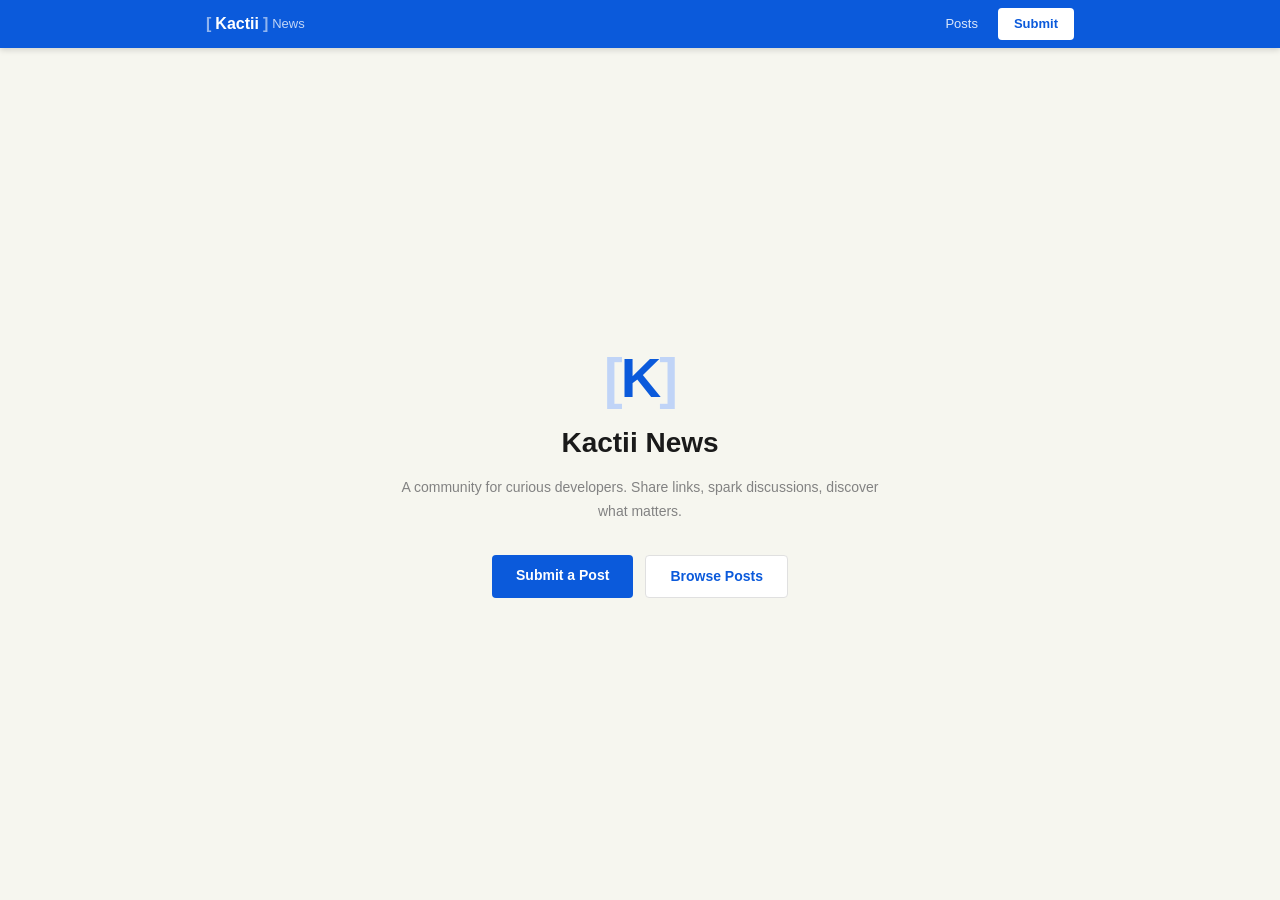
<file: templates/index.html>
<!DOCTYPE html>
<html lang="en">
<head>
  <meta charset="UTF-8" />
  <meta name="viewport" content="width=device-width, initial-scale=1.0" />
  <title>Kactii News</title>
  <link rel="stylesheet" href="/static/style.css" />
</head>
<body>

  <!-- NAVBAR -->
  <header class="navbar" role="banner">
    <nav class="nav-inner" aria-label="Main navigation">
      <a href="/" class="logo" aria-label="Kactii News home">
        <span class="logo-bracket">[</span>Kactii<span class="logo-bracket">]</span>
        <span class="logo-sub">News</span>
      </a>
      <div class="nav-actions">
        <a href="/posts" class="nav-link-btn">Posts</a>
        <a href="/submit" class="btn-submit">Submit</a>
      </div>
    </nav>
  </header>

  <!-- HERO / LANDING -->
  <main class="hero-container">
    <div class="hero">
      <div class="hero-logo" aria-hidden="true">
        <span class="hero-bracket">[</span>K<span class="hero-bracket">]</span>
      </div>
      <h1 class="hero-title">Kactii News</h1>
      <p class="hero-desc">A community for curious developers. Share links, spark discussions, discover what matters.</p>
      <div class="hero-actions">
        <a href="/submit" class="btn-hero-primary">Submit a Post</a>
        <a href="/posts" class="btn-hero-secondary">Browse Posts</a>
      </div>
    </div>
  </main>

</body>
</html>
</file>
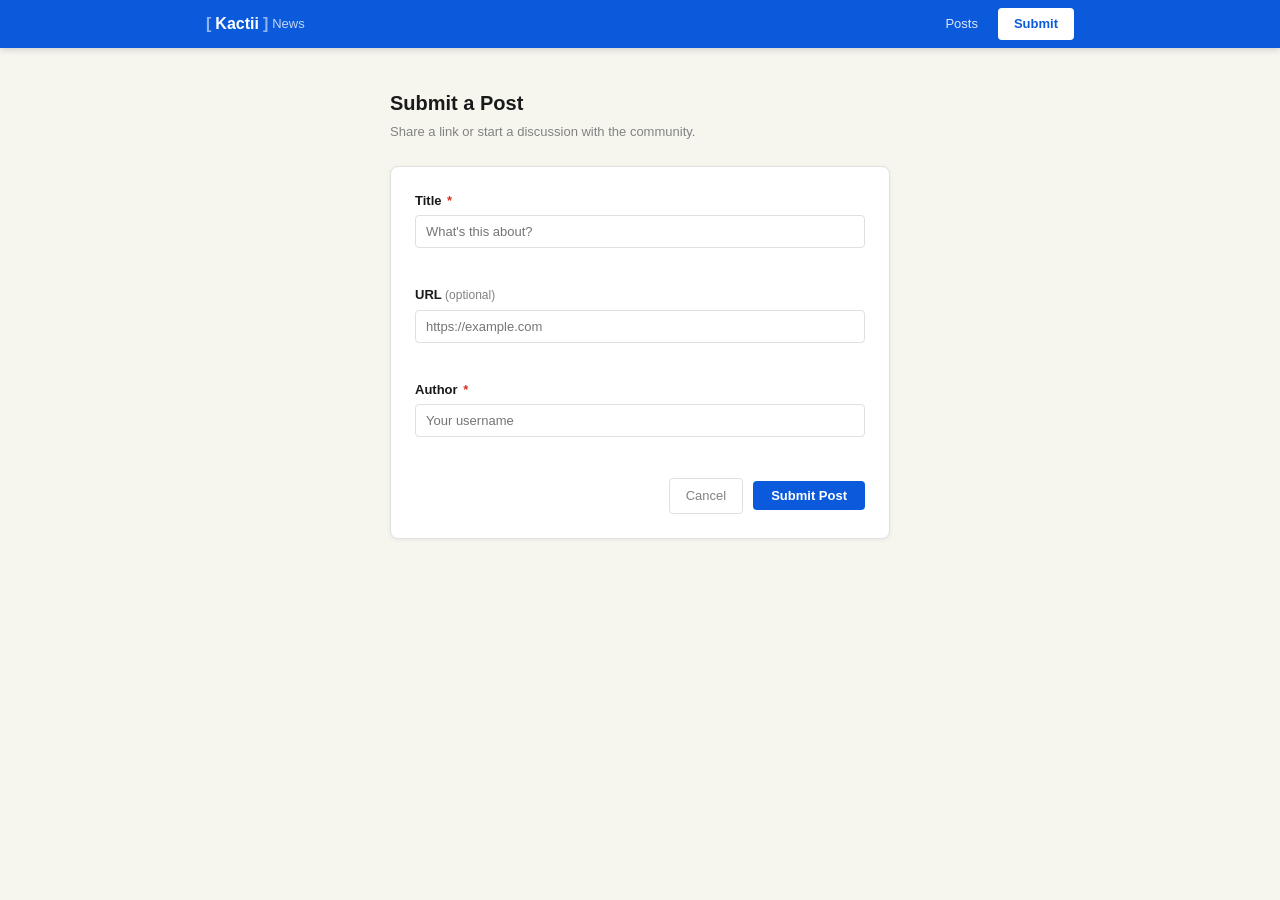
<file: templates/submit.html>
<!DOCTYPE html>
<html lang="en">
<head>
  <meta charset="UTF-8" />
  <meta name="viewport" content="width=device-width, initial-scale=1.0" />
  <title>Submit — Kactii News</title>
  <link rel="stylesheet" href="/static/style.css" />
</head>
<body>

  <!-- NAVBAR -->
  <header class="navbar" role="banner">
    <nav class="nav-inner" aria-label="Main navigation">
      <a href="/" class="logo" aria-label="Kactii News home">
        <span class="logo-bracket">[</span>Kactii<span class="logo-bracket">]</span>
        <span class="logo-sub">News</span>
      </a>
      <div class="nav-actions">
        <a href="/posts" class="nav-link-btn">Posts</a>
        <a href="/submit" class="btn-submit">Submit</a>
      </div>
    </nav>
  </header>

  <!-- SUBMIT FORM PAGE -->
  <main class="container">
    <div class="form-page">

      <div class="form-page-header">
        <h1>Submit a Post</h1>
        <p>Share a link or start a discussion with the community.</p>
      </div>

      <form id="submit-form" class="submit-card" novalidate>

        <div class="form-group">
          <label for="post-title">Title <span class="required" aria-hidden="true">*</span></label>
          <input
            type="text"
            id="post-title"
            name="title"
            placeholder="What's this about?"
            required
            aria-required="true"
            autocomplete="off"
          />
          <span class="field-error" id="title-error" role="alert"></span>
        </div>

        <div class="form-group">
          <label for="post-url">URL <span class="optional">(optional)</span></label>
          <input
            type="url"
            id="post-url"
            name="url"
            placeholder="https://example.com"
          />
          <span class="field-error" id="url-error" role="alert"></span>
        </div>

        <div class="form-group">
          <label for="post-author">Author <span class="required" aria-hidden="true">*</span></label>
          <input
            type="text"
            id="post-author"
            name="author"
            placeholder="Your username"
            required
            aria-required="true"
            autocomplete="off"
          />
          <span class="field-error" id="author-error" role="alert"></span>
        </div>

        <div class="form-actions">
          <a href="/" class="btn-cancel">Cancel</a>
          <button type="submit" class="btn-primary">Submit Post</button>
        </div>

      </form>
    </div>
  </main>

  <script src="/static/submit.js"></script>
</body>
</html>
</file>
<file: static/style.css>
/* =============================================
   KACTII NEWS — styles.css
   ============================================= */

*, *::before, *::after { box-sizing: border-box; margin: 0; padding: 0; }

:root {
  --primary:       #0b5adb;
  --primary-dark:  #0944b0;
  --primary-light: #e8f0fd;
  --bg:            #f6f6ef;
  --surface:       #ffffff;
  --border:        #e0e0e0;
  --text:          #1a1a1a;
  --text-muted:    #828282;
  --danger:        #d93025;
  --radius:        4px;
  --transition:    0.18s ease;
  --navbar-h:      48px;
}

html { scroll-behavior: smooth; }

body {
  font-family: Verdana, Geneva, sans-serif;
  font-size: 14px;
  background: var(--bg);
  color: var(--text);
  line-height: 1.5;
  min-height: 100vh;
}

.sr-only {
  position: absolute; width: 1px; height: 1px;
  padding: 0; margin: -1px; overflow: hidden;
  clip: rect(0,0,0,0); white-space: nowrap; border: 0;
}

:focus-visible {
  outline: 2px solid var(--primary);
  outline-offset: 2px;
  border-radius: var(--radius);
}

/* =============================================
   NAVBAR
   ============================================= */
.navbar {
  position: sticky;
  top: 0;
  z-index: 100;
  background: var(--primary);
  height: var(--navbar-h);
  box-shadow: 0 2px 6px rgba(0,0,0,0.15);
}

.nav-inner {
  max-width: 900px;
  margin: 0 auto;
  height: 100%;
  display: flex;
  align-items: center;
  justify-content: space-between;
  padding: 0 16px;
}

.logo {
  text-decoration: none;
  color: #fff;
  font-weight: 700;
  font-size: 16px;
  white-space: nowrap;
  display: flex;
  align-items: center;
  gap: 4px;
  transition: opacity var(--transition);
}
.logo:hover { opacity: 0.85; }
.logo-bracket { color: rgba(255,255,255,0.55); }
.logo-sub { font-weight: 400; font-size: 13px; color: rgba(255,255,255,0.75); }

.nav-actions {
  display: flex;
  align-items: center;
  gap: 10px;
}

/* "Posts" nav link */
.nav-link-btn {
  color: rgba(255,255,255,0.85);
  text-decoration: none;
  font-size: 13px;
  padding: 5px 10px;
  border-radius: var(--radius);
  transition: background var(--transition), color var(--transition);
}
.nav-link-btn:hover { background: rgba(255,255,255,0.15); color: #fff; }

/* Submit button */
.btn-submit {
  background: #fff;
  color: var(--primary);
  border: none;
  border-radius: var(--radius);
  font-size: 13px;
  font-weight: 600;
  padding: 6px 16px;
  cursor: pointer;
  text-decoration: none;
  white-space: nowrap;
  transition: background var(--transition), transform var(--transition);
  display: inline-block;
}
.btn-submit:hover  { background: var(--primary-light); }
.btn-submit:active { transform: scale(0.97); }

/* Search icon button (posts page) */
.search-icon-btn {
  background: none;
  border: none;
  color: rgba(255,255,255,0.85);
  cursor: pointer;
  display: flex;
  align-items: center;
  justify-content: center;
  padding: 6px;
  border-radius: var(--radius);
  transition: background var(--transition), color var(--transition);
}
.search-icon-btn:hover,
.search-icon-btn.active { background: rgba(255,255,255,0.15); color: #fff; }

/* Search input */
.search-input {
  background: rgba(255,255,255,0.15);
  border: 1px solid rgba(255,255,255,0.35);
  border-radius: var(--radius);
  color: #fff;
  font-size: 13px;
  padding: 5px 10px;
  width: 0;
  opacity: 0;
  transition: width 0.25s ease, opacity 0.2s ease;
  outline: none;
  pointer-events: none;
}
.search-input.visible { width: 200px; opacity: 1; pointer-events: auto; }
.search-input::placeholder { color: rgba(255,255,255,0.55); }
.search-input:focus {
  border-color: rgba(255,255,255,0.7);
  outline: 2px solid rgba(255,255,255,0.4);
  outline-offset: 1px;
}

/* =============================================
   HERO (index.html)
   ============================================= */
.hero-container {
  display: flex;
  align-items: center;
  justify-content: center;
  min-height: calc(100vh - var(--navbar-h));
  padding: 40px 16px;
}

.hero {
  text-align: center;
  max-width: 480px;
}

.hero-logo {
  font-size: 56px;
  font-weight: 800;
  color: var(--primary);
  line-height: 1;
  margin-bottom: 16px;
  letter-spacing: -2px;
}
.hero-bracket { color: #c0d4f7; }

.hero-title {
  font-size: 28px;
  font-weight: 700;
  color: var(--text);
  margin-bottom: 12px;
}

.hero-desc {
  font-size: 14px;
  color: var(--text-muted);
  line-height: 1.7;
  margin-bottom: 32px;
}

.hero-actions {
  display: flex;
  gap: 12px;
  justify-content: center;
  flex-wrap: wrap;
}

.btn-hero-primary {
  background: var(--primary);
  color: #fff;
  text-decoration: none;
  border-radius: var(--radius);
  padding: 10px 24px;
  font-size: 14px;
  font-weight: 600;
  transition: background var(--transition), transform var(--transition);
}
.btn-hero-primary:hover  { background: var(--primary-dark); }
.btn-hero-primary:active { transform: scale(0.97); }

.btn-hero-secondary {
  background: var(--surface);
  color: var(--primary);
  text-decoration: none;
  border-radius: var(--radius);
  padding: 10px 24px;
  font-size: 14px;
  font-weight: 600;
  border: 1px solid var(--border);
  transition: background var(--transition), border-color var(--transition);
}
.btn-hero-secondary:hover { background: var(--primary-light); border-color: var(--primary); }

/* =============================================
   CONTAINER
   ============================================= */
.container {
  max-width: 900px;
  margin: 0 auto;
  padding: 0 16px 40px;
}

/* =============================================
   SUBMIT FORM PAGE (submit.html)
   ============================================= */
.form-page {
  max-width: 500px;
  margin: 40px auto 0;
}

.form-page-header {
  margin-bottom: 24px;
}

.form-page-header h1 {
  font-size: 20px;
  font-weight: 700;
  color: var(--text);
  margin-bottom: 4px;
}

.form-page-header p {
  font-size: 13px;
  color: var(--text-muted);
}

.submit-card {
  background: var(--surface);
  border: 1px solid var(--border);
  border-radius: 8px;
  padding: 24px;
  display: flex;
  flex-direction: column;
  gap: 18px;
  box-shadow: 0 1px 4px rgba(0,0,0,0.06);
}

.form-group {
  display: flex;
  flex-direction: column;
  gap: 5px;
}

.form-group label {
  font-size: 13px;
  font-weight: 600;
  color: var(--text);
}

.required { color: var(--danger); margin-left: 2px; }
.optional  { color: var(--text-muted); font-weight: 400; font-size: 12px; }

.form-group input {
  border: 1px solid var(--border);
  border-radius: var(--radius);
  padding: 8px 10px;
  font-size: 13px;
  color: var(--text);
  background: var(--surface);
  transition: border-color var(--transition), box-shadow var(--transition);
  outline: none;
}
.form-group input:focus {
  border-color: var(--primary);
  box-shadow: 0 0 0 3px rgba(11,90,219,0.12);
}
.form-group input.invalid { border-color: var(--danger); }

.field-error {
  font-size: 11px;
  color: var(--danger);
  min-height: 14px;
}

.form-actions {
  display: flex;
  justify-content: flex-end;
  align-items: center;
  gap: 10px;
  padding-top: 4px;
}

.btn-cancel {
  background: none;
  border: 1px solid var(--border);
  border-radius: var(--radius);
  padding: 7px 16px;
  font-size: 13px;
  cursor: pointer;
  color: var(--text-muted);
  text-decoration: none;
  transition: background var(--transition), border-color var(--transition);
  display: inline-block;
}
.btn-cancel:hover { background: var(--bg); border-color: #bbb; }

.btn-primary {
  background: var(--primary);
  color: #fff;
  border: none;
  border-radius: var(--radius);
  padding: 7px 18px;
  font-size: 13px;
  font-weight: 600;
  cursor: pointer;
  transition: background var(--transition), transform var(--transition);
}
.btn-primary:hover  { background: var(--primary-dark); }
.btn-primary:active { transform: scale(0.97); }

/* =============================================
   SORT BAR (posts.html)
   ============================================= */
.sort-bar {
  max-width: 900px;
  margin: 0 auto;
  padding: 8px 16px;
  display: flex;
  align-items: center;
  gap: 8px;
  border-bottom: 1px solid var(--border);
}
.sort-bar[hidden] { display: none; }

.sort-label { color: var(--text-muted); font-size: 12px; }

.sort-btn {
  background: none;
  border: 1px solid var(--border);
  border-radius: 20px;
  font-size: 12px;
  padding: 3px 12px;
  cursor: pointer;
  color: var(--text-muted);
  transition: background var(--transition), color var(--transition), border-color var(--transition);
}
.sort-btn:hover { border-color: var(--primary); color: var(--primary); }
.sort-btn.active { background: var(--primary); border-color: var(--primary); color: #fff; }

.post-count { margin-left: auto; font-size: 12px; color: var(--text-muted); }

/* =============================================
   LOADING SKELETON
   ============================================= */
.loading-wrapper {
  padding-top: 16px;
  display: flex;
  flex-direction: column;
  gap: 10px;
}
.loading-wrapper[hidden] { display: none; }

.skeleton-item {
  background: linear-gradient(90deg, #e8e8e8 25%, #f2f2f2 50%, #e8e8e8 75%);
  background-size: 200% 100%;
  animation: shimmer 1.4s infinite;
  border-radius: var(--radius);
  height: 52px;
}

@keyframes shimmer {
  0%   { background-position: 200% 0; }
  100% { background-position: -200% 0; }
}

/* =============================================
   EMPTY STATE
   ============================================= */
.empty-state {
  text-align: center;
  padding: 80px 20px 60px;
  color: var(--text-muted);
}
.empty-state[hidden] { display: none; }

.empty-icon { margin-bottom: 16px; opacity: 0.5; }
.empty-title { font-size: 16px; font-weight: 600; color: #aaa; margin-bottom: 6px; }
.empty-sub { font-size: 13px; color: #bbb; }
.empty-sub a { color: var(--primary); text-decoration: none; }
.empty-sub a:hover { text-decoration: underline; }

/* =============================================
   POST LIST
   ============================================= */
.post-list { list-style: none; padding-top: 8px; }
.post-list[hidden] { display: none; }

.post-item {
  display: grid;
  grid-template-columns: 32px 1fr;
  gap: 0 10px;
  padding: 10px 0;
  border-bottom: 1px solid var(--border);
  transition: background var(--transition);
  border-radius: var(--radius);
}
.post-item:hover { background: rgba(11,90,219,0.03); }

.post-rank { color: var(--text-muted); font-size: 13px; text-align: right; padding-top: 2px; user-select: none; }
.post-body { display: block; }

.post-title-line {
  display: flex;
  align-items: baseline;
  flex-wrap: wrap;
  gap: 6px;
  margin-bottom: 4px;
}

.post-title {
  font-size: 14px;
  color: var(--text);
  text-decoration: none;
  font-weight: 500;
  line-height: 1.4;
  transition: color var(--transition);
}
.post-title:hover   { color: var(--primary); }
.post-title:visited { color: #888; }

.post-domain { font-size: 11px; color: var(--text-muted); white-space: nowrap; }

.post-meta {
  font-size: 11px;
  color: var(--text-muted);
  display: flex;
  flex-wrap: wrap;
  align-items: center;
  gap: 4px;
}
.post-meta a { color: var(--text-muted); text-decoration: none; transition: color var(--transition); }
.post-meta a:hover { color: var(--primary); }
.meta-sep { color: var(--border); }
.post-points { color: var(--primary); font-weight: 600; }

.post-comments {
  color: var(--text-muted);
  text-decoration: none;
  padding: 1px 6px;
  border-radius: 10px;
  border: 1px solid var(--border);
  font-size: 11px;
  transition: background var(--transition), color var(--transition), border-color var(--transition);
}
.post-comments:hover { background: var(--primary-light); color: var(--primary); border-color: var(--primary); }

/* Vote button */
.vote-btn {
  background: none;
  border: none;
  cursor: pointer;
  color: var(--text-muted);
  font-size: 12px;
  padding: 0 3px;
  border-radius: 2px;
  transition: color var(--transition);
  line-height: 1;
}
.vote-btn:hover { color: var(--primary); }


.post-item.is-new { animation: fadeInSlide 0.4s ease forwards; }
@keyframes fadeInSlide {
  from { opacity: 0; transform: translateY(-8px); }
  to   { opacity: 1; transform: translateY(0); }
}

/* Search highlight */
mark { background: #fff176; color: inherit; border-radius: 2px; padding: 0 1px; }

/* =============================================
   RESPONSIVE
   ============================================= */
@media (max-width: 480px) {
  .search-input.visible { width: 140px; }
  .post-item { grid-template-columns: 26px 1fr; gap: 0 6px; }
  .post-title { font-size: 13px; }
  .sort-bar { flex-wrap: wrap; }
  .post-count { margin-left: 0; width: 100%; }
  .hero-title { font-size: 22px; }
  .hero-logo  { font-size: 42px; }
}
</file>
